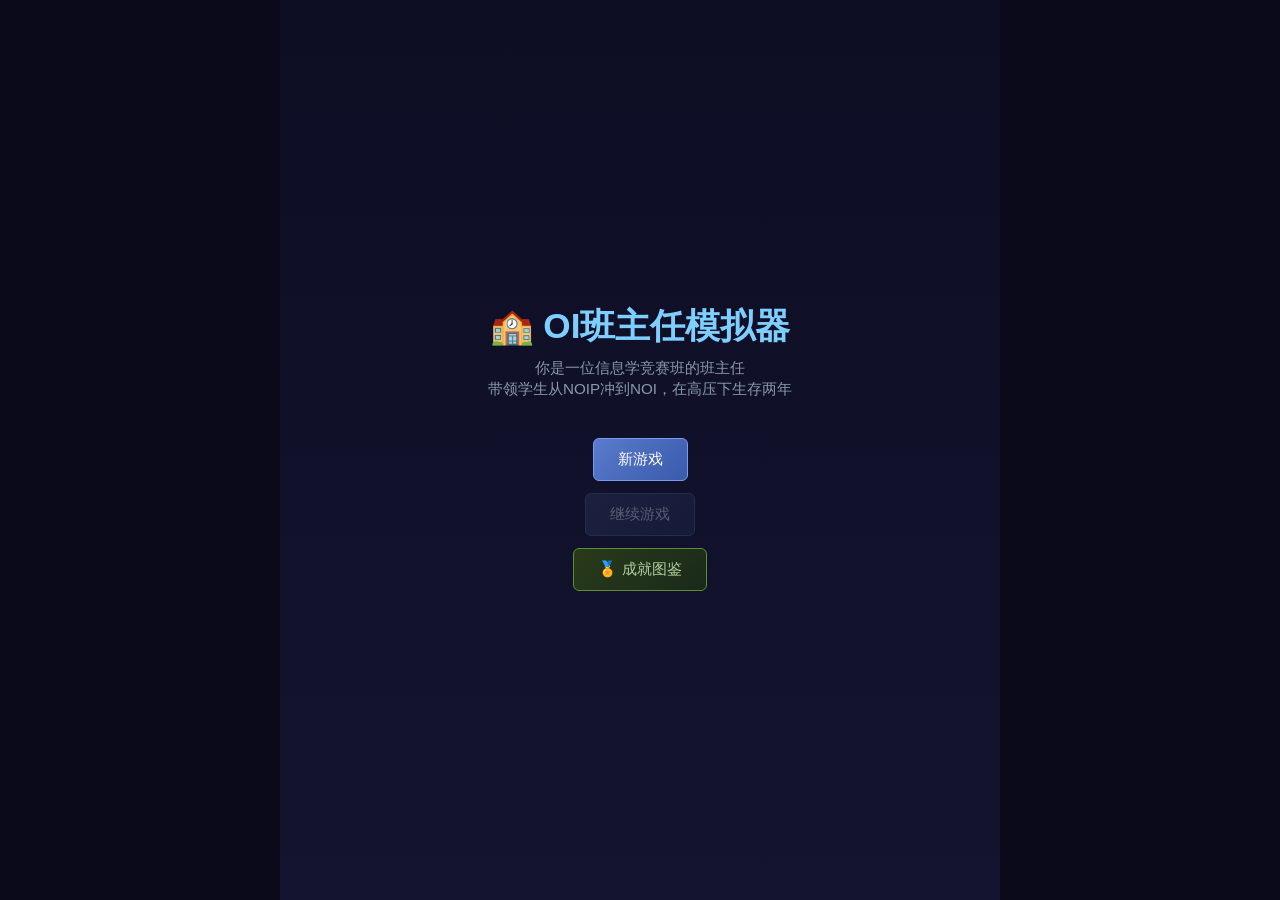
<file: docs/index.html>
<!DOCTYPE html>
<html lang="zh-CN">
<head>
<meta charset="UTF-8">
<meta name="viewport" content="width=device-width, initial-scale=1.0">
<title>OI班主任模拟器</title>
<link rel="stylesheet" href="style.css">
</head>
<body>
<div id="app">

<!-- Title Screen -->
<div id="title-screen" class="screen active">
  <h1>🏫 OI班主任模拟器</h1>
  <div class="subtitle">你是一位信息学竞赛班的班主任<br>带领学生从NOIP冲到NOI，在高压下生存两年</div>
  <button class="btn primary" onclick="startGame()">新游戏</button>
  <button class="btn" id="btn-load" onclick="loadGame()" disabled>继续游戏</button>
  <button class="btn achievement" onclick="showAchievements()">🏅 成就图鉴</button>
</div>

<!-- Difficulty Selection -->
<div id="difficulty-screen" class="screen">
  <div style="display:flex;flex-direction:column;justify-content:center;align-items:center;flex:1;text-align:center;overflow-y:auto;padding:20px 0">
    <h2 style="color:#7ecfff;margin-bottom:6px;font-size:1.4em">选择难度</h2>
    <p style="color:#8899aa;font-size:0.85em;margin-bottom:28px">不同难度影响起始属性、行动效果、比赛难度和每周行动数</p>
    <div style="display:flex;flex-direction:column;gap:10px;width:100%;max-width:400px">
      <button class="btn" onclick="selectDifficulty('easy')" style="text-align:left;padding:12px 16px">
        <div style="font-size:1.1em;color:#5aff9e;font-weight:bold">🌱 佛系带班</div>
        <div style="font-size:0.78em;color:#8899aa;margin-top:4px">每周4次行动 · 学生基础更好 · 精力消耗少 · 比赛更容易获奖</div>
      </button>
      <button class="btn" onclick="selectDifficulty('normal')" style="text-align:left;padding:12px 16px;border-color:#5a7acc">
        <div style="font-size:1.1em;color:#7ecfff;font-weight:bold">📋 正常带班</div>
        <div style="font-size:0.78em;color:#8899aa;margin-top:4px">每周3次行动 · 标准平衡 · 原汁原味的竞赛班主任体验</div>
      </button>
      <button class="btn" onclick="selectDifficulty('hardish')" style="text-align:left;padding:12px 16px;border-color:#cc7a5a">
        <div style="font-size:1.1em;color:#ffaa5a;font-weight:bold">⚔️ 内卷先锋</div>
        <div style="font-size:0.78em;color:#8899aa;margin-top:4px">每周3次行动 · 学生稍弱 · 精力更紧 · 比赛更卷 · 适合有经验的教练</div>
      </button>
      <button class="btn danger" onclick="selectDifficulty('hard')" style="text-align:left;padding:12px 16px">
        <div style="font-size:1.1em;color:#ff5a5a;font-weight:bold">🔥 死亡冲锋</div>
        <div style="font-size:0.78em;color:#8899aa;margin-top:4px">每周2次行动 · 学生基础薄弱 · 精力消耗大 · 比赛标准严苛 · 事件更多</div>
      </button>
      <button class="btn danger" onclick="selectDifficulty('hell')" style="text-align:left;padding:12px 16px;border-color:#8c1a1a">
        <div style="font-size:1.1em;color:#ff2a2a;font-weight:bold">💀 地狱炼狱</div>
        <div style="font-size:0.78em;color:#8899aa;margin-top:4px">每周仅2次行动 · 学生极弱 · 精力极度匮乏 · 比赛几乎不可能获奖 · 事件频发</div>
      </button>
    </div>
  </div>
</div>

<!-- Intro -->
<div id="intro-screen" class="screen">
  <p>
    <span class="highlight">新学期开始了。</span><br><br>
    校长把你叫到办公室：<br>
    "这个竞赛班交给你了，两年时间。<br>
    我要看到省一以上的成绩。<br>
    经费不多，你看着办。"<br><br>
    你看着手中的学生名单——<br>
    五个孩子，五个可能性。<br><br>
    <span class="highlight">每周，你最多可以做3件事。</span><br>
    管理班级、教书、搞关系、应付检查…<br>
    你的精力有限，但野心不妨大一点。
  </p>
  <button class="btn primary" onclick="beginGame()">接过名单，开始</button>
</div>

<!-- Game Screen -->
<div id="game-screen" class="screen">
  <!-- Week transition overlay -->
  <div id="week-transition"><h2 id="wt-week"></h2><div class="sub" id="wt-sub"></div></div>

  <div id="status-bar">
    <div class="stat-card">
      <div class="label">教学水平</div>
      <div class="value" id="v-teaching">50</div>
      <div class="stat-bar"><div class="fill teaching" id="b-teaching"></div></div>
    </div>
    <div class="stat-card">
      <div class="label">声望</div>
      <div class="value" id="v-reputation">20</div>
      <div class="stat-bar"><div class="fill reputation" id="b-reputation"></div></div>
    </div>
    <div class="stat-card">
      <div class="label">精力</div>
      <div class="value" id="v-energy">100</div>
      <div class="stat-bar"><div class="fill energy" id="b-energy"></div></div>
    </div>
    <div class="stat-card">
      <div class="label">经费</div>
      <div class="value" id="v-budget">30</div>
      <div class="stat-bar"><div class="fill budget" id="b-budget"></div></div>
    </div>
    <div class="stat-card">
      <div class="label">校方好感</div>
      <div class="value" id="v-school">50</div>
      <div class="stat-bar"><div class="fill school" id="b-school"></div></div>
    </div>
    <div class="stat-card">
      <div class="label">行动剩余</div>
      <div class="value" id="v-actions">3</div>
    </div>
  </div>

  <div id="info-row">
    <span class="semester" id="info-semester"></span>
    <span class="week" id="info-week"></span>
    <span style="margin-left:auto" id="info-action"></span>
  </div>

  <div id="achievements-bar">
    <span class="label">🏅</span>
    <span id="achievements-list"></span>
  </div>

  <div id="students-panel">
    <h3>👥 学生档案</h3>
    <div id="students-list"></div>
  </div>

  <div id="actions-panel">
    <h3 id="actions-header">📋 本周行动</h3>
    <div class="action-tabs">
      <div class="action-tab active" id="tab-culture" onclick="switchActionTab('culture')">📖 文化课</div>
      <div class="action-tab" id="tab-compete" onclick="switchActionTab('compete')">🏆 竞赛</div>
    </div>
    <div id="actions-grid"></div>
  </div>

  <div id="log-area"></div>

  <div id="bottom-bar">
    <button class="btn small" onclick="saveGame()">💾 存档</button>
    <button class="btn small achievement" onclick="showAchievements('game')">🏅 图鉴</button>
    <button class="btn small danger" onclick="resetGame()">🔄 重开</button>
  </div>
</div>

<!-- Event Modal -->
<div class="modal-overlay" id="event-modal">
  <div class="modal" id="event-content"></div>
</div>

<!-- Achievement Gallery -->
<div id="achievements-screen" class="screen">
  <h2>🏅 成就图鉴</h2>
  <div class="ach-subtitle" id="ach-counter"></div>
  <div class="ach-grid" id="ach-grid"></div>
  <button class="btn" id="ach-back-btn" onclick="closeAchievements()">返回</button>
</div>

<!-- Ending Screen -->
<div id="ending-screen" class="screen"></div>

</div>

<script src="game.js"></script>
</body>
</html>
</file>
<file: docs/style.css>
* { margin: 0; padding: 0; box-sizing: border-box; }
body {
  font-family: 'PingFang SC', 'Microsoft YaHei', sans-serif;
  background: #0a0a1a;
  color: #e0e0e0;
  min-height: 100vh;
  display: flex;
  justify-content: center;
  align-items: center;
}
#app {
  width: 100%;
  max-width: 720px;
  min-height: 100vh;
  background: linear-gradient(180deg, #0d0d24 0%, #141430 100%);
  padding: 20px;
  display: flex;
  flex-direction: column;
  position: relative;
}
.screen { display: none; flex-direction: column; flex: 1; }
.screen.active { display: flex; }

/* Title */
#title-screen { justify-content: center; align-items: center; text-align: center; }
#title-screen h1 { font-size: 2.2em; color: #7ecfff; margin-bottom: 8px; }
#title-screen .subtitle { color: #8899aa; font-size: 0.95em; margin-bottom: 32px; }
#title-screen .btn { margin: 6px 0; }

/* Buttons */
.btn {
  background: linear-gradient(135deg, #2a3a5c, #1a2a4c);
  border: 1px solid #3a5a8c;
  color: #c0d0e0;
  padding: 10px 24px;
  cursor: pointer;
  font-size: 0.95em;
  border-radius: 6px;
  transition: all 0.2s;
  display: inline-block;
  text-align: center;
}
.btn:hover { background: linear-gradient(135deg, #3a5a8c, #2a4a7c); color: #fff; }
.btn.primary { background: linear-gradient(135deg, #5a7acc, #3a5aac); border-color: #7a9aee; color: #fff; }
.btn.primary:hover { background: linear-gradient(135deg, #6a8aee, #4a6acc); }
.btn.danger { background: linear-gradient(135deg, #5c2a2a, #4c1a1a); border-color: #8c3a3a; }
.btn.small { padding: 5px 12px; font-size: 0.8em; }
.btn:disabled { opacity: 0.4; cursor: not-allowed; }
.btn.achievement { background: linear-gradient(135deg, #2a3a1a, #1a2a1a); border-color: #5a8c3a; color: #b0d0a0; }

/* Status Bar */
#status-bar {
  display: grid;
  grid-template-columns: repeat(3, 1fr);
  gap: 8px;
  margin-bottom: 12px;
}
.stat-card {
  background: #111128;
  border: 1px solid #2a2a4a;
  border-radius: 8px;
  padding: 10px 12px;
  text-align: center;
}
.stat-card .label { font-size: 0.75em; color: #8899aa; }
.stat-card .value { font-size: 1.4em; font-weight: bold; }
.stat-bar {
  height: 4px; background: #2a2a4a; border-radius: 2px;
  margin-top: 6px; overflow: hidden;
}
.stat-bar .fill { height: 100%; border-radius: 2px; transition: width 0.5s; }
.fill.teaching { background: #5a9eff; }
.fill.reputation { background: #ff9e5a; }
.fill.energy { background: #5aff9e; }
.fill.budget { background: #ffd95a; }
.fill.school { background: #ff5a9e; }

/* Info row */
#info-row {
  display: flex; gap: 10px; margin-bottom: 12px;
  font-size: 0.85em; color: #8899aa;
}
#info-row .week { color: #7ecfff; font-weight: bold; }
#info-row .semester { color: #ff9e5a; }

/* Students */
#students-panel { margin-bottom: 12px; }
#students-panel h3 {
  font-size: 0.9em; color: #8899aa; margin-bottom: 6px;
}
.student-card {
  background: #111128;
  border: 1px solid #2a2a4a;
  border-radius: 6px;
  padding: 8px 12px;
  margin-bottom: 4px;
  display: flex;
  justify-content: space-between;
  align-items: center;
  font-size: 0.85em;
  transition: all 0.3s;
}
.student-card .s-name { font-weight: bold; min-width: 60px; }
.student-card .s-stats { display: flex; gap: 10px; font-size: 0.8em; color: #aabbcc; }
.student-card .s-stats span { white-space: nowrap; }
.student-card .s-mood { font-size: 1.1em; min-width: 24px; text-align: center; }

/* Log */
#log-area {
  flex: 1;
  background: #0c0c1e;
  border: 1px solid #2a2a4a;
  border-radius: 8px;
  padding: 12px;
  overflow-y: auto;
  margin-bottom: 12px;
  max-height: 200px;
  min-height: 100px;
}
.log-entry {
  margin-bottom: 8px;
  padding-bottom: 8px;
  border-bottom: 1px solid #1a1a3a;
  font-size: 0.85em;
  line-height: 1.5;
}
.log-entry:last-child { border-bottom: none; }
.log-entry .time { color: #5a7acc; font-size: 0.8em; margin-right: 6px; }
.log-entry.event { color: #ffcc5a; }
.log-entry.competition { color: #ff5a9e; }
.log-entry.system { color: #5aff9e; }
.log-entry.achievement { color: #ffd95a; }

/* Actions */
#actions-panel h3 {
  font-size: 0.9em; color: #8899aa; margin-bottom: 6px;
}
.action-tabs {
  display: flex; gap: 4px; margin-bottom: 8px;
}
.action-tab {
  flex: 1; padding: 6px 0; text-align: center; font-size: 0.82em; font-weight: bold;
  background: #111128; border: 1px solid #2a2a4a; border-radius: 6px;
  cursor: pointer; color: #667; transition: all 0.2s;
}
.action-tab.active {
  background: #1a1a4a; border-color: #5a7acc; color: #7ecfff;
}
#actions-grid {
  display: grid;
  grid-template-columns: 1fr 1fr;
  gap: 6px;
  margin-bottom: 12px;
}
.action-btn {
  background: #111128;
  border: 1px solid #2a2a4a;
  border-radius: 6px;
  padding: 10px;
  cursor: pointer;
  text-align: left;
  font-size: 0.85em;
  color: #c0d0e0;
  transition: all 0.2s;
}
.action-btn:hover { background: #1a1a3a; border-color: #4a5a8c; }
.action-btn .action-name { font-weight: bold; color: #7ecfff; }
.action-btn .action-cost { font-size: 0.75em; color: #8899aa; margin-top: 2px; }
.action-btn:disabled { opacity: 0.35; cursor: not-allowed; }

/* Achievements bar */
#achievements-bar {
  display: flex; flex-wrap: wrap; gap: 4px;
  margin-bottom: 10px; min-height: 24px;
  align-items: center;
}
#achievements-bar .label {
  font-size: 0.75em; color: #8899aa; margin-right: 6px;
}

/* Bottom bar */
#bottom-bar {
  display: flex; gap: 8px; justify-content: center;
  padding-top: 8px;
  border-top: 1px solid #2a2a4a;
}

/* Week transition overlay */
#week-transition {
  position: absolute; top: 0; left: 0; width: 100%; height: 100%;
  background: rgba(0,0,0,0.85); display: none;
  justify-content: center; align-items: center; z-index: 50;
  flex-direction: column; pointer-events: none;
}
#week-transition.active {
  display: flex;
  animation: fadeInOut 1.2s ease-in-out;
}
#week-transition h2 { color: #7ecfff; font-size: 1.6em; }
#week-transition .sub { color: #8899aa; font-size: 0.9em; margin-top: 8px; }
@keyframes fadeInOut {
  0% { opacity: 0; }
  20% { opacity: 1; }
  80% { opacity: 1; }
  100% { opacity: 0; }
}

/* Modal */
.modal-overlay {
  position: fixed; top: 0; left: 0; width: 100%; height: 100%;
  background: rgba(0,0,0,0.75); display: none;
  justify-content: center; align-items: center; z-index: 100;
}
.modal-overlay.active { display: flex; }
.modal {
  background: #141430; border: 1px solid #4a5a8c; border-radius: 12px;
  padding: 24px; max-width: 500px; width: 90%; max-height: 80vh; overflow-y: auto;
}
.modal h2 { color: #7ecfff; margin-bottom: 12px; font-size: 1.2em; }
.modal .desc { color: #aabbcc; margin-bottom: 16px; line-height: 1.6; font-size: 0.9em; }
.modal .choices { display: flex; flex-direction: column; gap: 8px; }
.modal .choice-btn {
  background: #111128; border: 1px solid #3a5a8c; border-radius: 8px;
  padding: 12px; cursor: pointer; text-align: left; color: #e0e0e0;
  transition: all 0.2s;
}
.modal .choice-btn:hover { background: #1a1a4a; border-color: #5a7acc; }
.modal .choice-btn .c-title { font-weight: bold; color: #7ecfff; }
.modal .choice-btn .c-effect { font-size: 0.8em; color: #8899aa; margin-top: 4px; }
.modal .choice-btn:disabled { opacity: 0.4; cursor: not-allowed; }

/* Competition results in modal */
.modal .comp-result { font-size: 0.85em; padding: 4px 0; }
.modal .comp-summary { color: #ffcc5a; font-weight: bold; margin-top: 12px; font-size: 0.9em; }

/* Ending */
#ending-screen { justify-content: center; align-items: center; text-align: center; }
#ending-screen h2 { color: #ffcc5a; font-size: 1.8em; margin-bottom: 8px; }
#ending-screen .ending-title { color: #ff9e5a; font-size: 1.3em; margin-bottom: 16px; }
#ending-screen .ending-desc { color: #aabbcc; line-height: 1.8; margin-bottom: 24px; max-width: 500px; }
#ending-screen .stats-summary { color: #8899aa; font-size: 0.85em; margin-bottom: 16px; }

/* Achievement badges */
.achievement-badge {
  display: inline-block; background: #1a2a4a; border: 1px solid #5a7acc;
  border-radius: 4px; padding: 2px 8px; margin: 2px; font-size: 0.75em;
  color: #7ecfff;
}

/* Achievement gallery */
#achievements-screen { justify-content: flex-start; align-items: center; padding-top: 20px; }
#achievements-screen h2 { color: #ffd95a; margin-bottom: 4px; font-size: 1.4em; }
#achievements-screen .ach-subtitle { color: #8899aa; font-size: 0.85em; margin-bottom: 20px; }
.ach-grid {
  width: 100%; max-width: 500px; display: flex; flex-direction: column; gap: 8px;
  padding-bottom: 20px;
}
.ach-item {
  background: #111128; border: 1px solid #2a2a4a; border-radius: 8px;
  padding: 12px 14px; display: flex; align-items: center; gap: 12px;
  transition: all 0.2s;
}
.ach-item.unlocked {
  border-color: #5a8c3a; background: #111a18;
}
.ach-item.locked {
  opacity: 0.5;
}
.ach-icon {
  font-size: 1.6em; min-width: 36px; text-align: center;
}
.ach-item.locked .ach-icon { filter: grayscale(1) brightness(0.5); }
.ach-info { flex: 1; }
.ach-name { font-weight: bold; font-size: 0.9em; }
.ach-item.unlocked .ach-name { color: #b0d0a0; }
.ach-item.locked .ach-name { color: #556; }
.ach-desc { font-size: 0.78em; color: #8899aa; margin-top: 2px; }
.ach-item.locked .ach-desc { color: #445; }
.ach-status {
  font-size: 0.75em; min-width: 50px; text-align: right;
}
.ach-status.done { color: #5aff9e; }
.ach-status.lock { color: #556; }
.ach-progress-bar {
  height: 3px; background: #2a2a4a; border-radius: 2px; margin-top: 4px; overflow: hidden;
}
.ach-progress-bar .fill { height: 100%; background: #5a8c3a; border-radius: 2px; transition: width 0.3s; }

/* Intro */
#intro-screen { justify-content: center; align-items: center; text-align: center; }
#intro-screen p { color: #aabbcc; line-height: 1.8; margin-bottom: 24px; max-width: 500px; font-size: 0.95em; }
#intro-screen .highlight { color: #7ecfff; }

.stress-high { color: #ff5a5a !important; }
.score-high { color: #5aff9e !important; }
</file>
